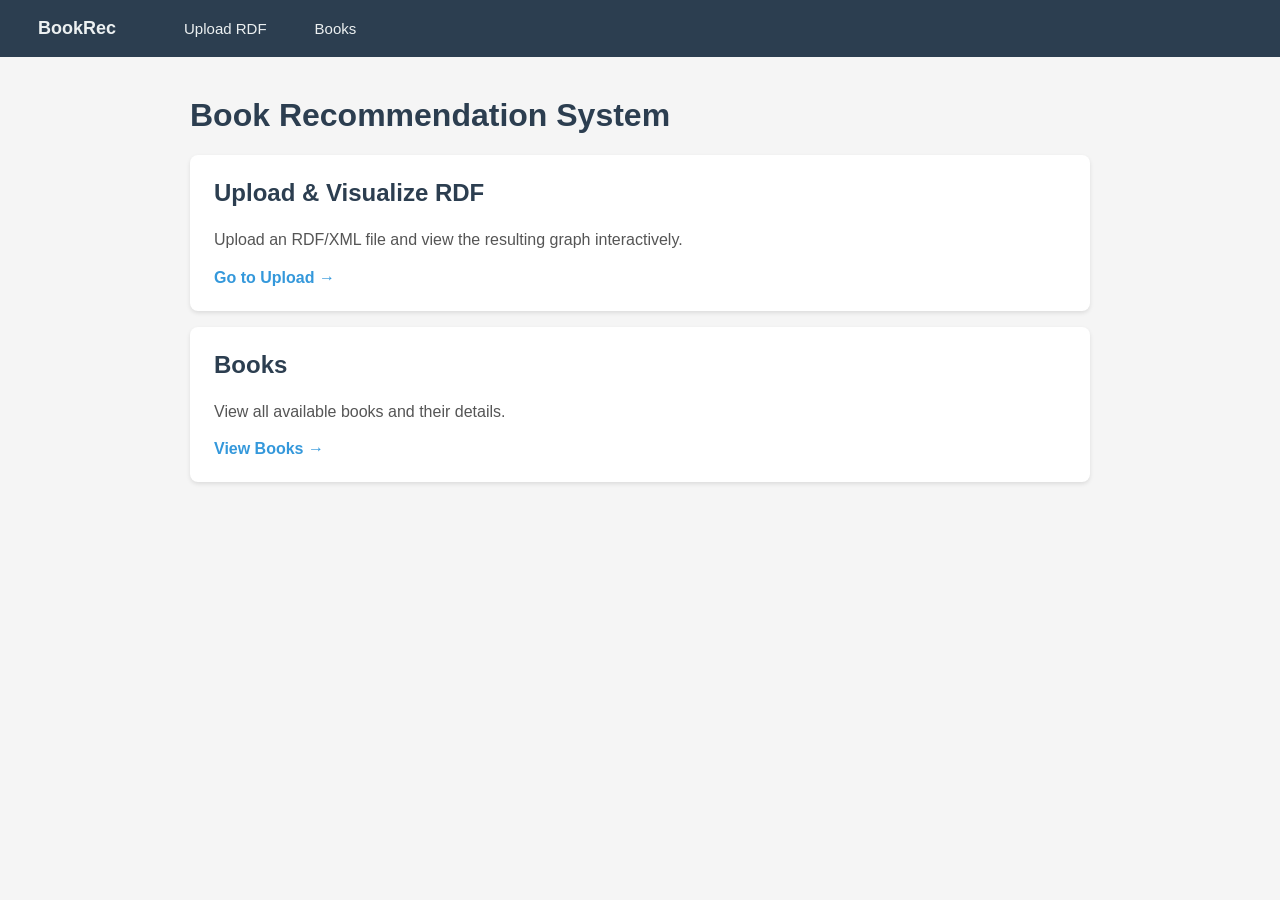
<file: target/classes/templates/index.html>
<!DOCTYPE html>
<html xmlns:th="http://www.thymeleaf.org">
<head>
    <meta charset="UTF-8"/>
    <title>Book Recommendation System</title>
    <style>
        body { font-family: 'Segoe UI', sans-serif; margin: 0; background: #f5f5f5; }
        nav { background: #2c3e50; padding: 12px 24px; display: flex; gap: 20px; align-items: center; }
        nav a { color: #ecf0f1; text-decoration: none; font-size: 15px; padding: 6px 14px; border-radius: 4px; }
        nav a:hover { background: #34495e; }
        nav .brand { font-weight: 700; font-size: 18px; margin-right: 20px; }
        .container { max-width: 900px; margin: 40px auto; padding: 0 20px; }
        h1 { color: #2c3e50; }
        .card { background: white; border-radius: 8px; padding: 24px; margin: 16px 0; box-shadow: 0 2px 4px rgba(0,0,0,0.1); }
        .card h2 { margin-top: 0; color: #2c3e50; }
        .card p { color: #555; line-height: 1.6; }
        .card a { color: #3498db; text-decoration: none; font-weight: 600; }
        .card a:hover { text-decoration: underline; }
    </style>
</head>
<body>
    <nav>
        <a class="brand" href="/">BookRec</a>
        <a href="/upload">Upload RDF</a>
        <a href="/books">Books</a>
    </nav>
    <div class="container">
        <h1>Book Recommendation System</h1>
        <div class="card">
            <h2>Upload &amp; Visualize RDF</h2>
            <p>Upload an RDF/XML file and view the resulting graph interactively.</p>
            <a href="/upload">Go to Upload &rarr;</a>
        </div>
        <div class="card">
            <h2>Books</h2>
            <p>View all available books and their details.</p>
            <a href="/books">View Books &rarr;</a>
        </div>
    </div>
</body>
</html>
</file>
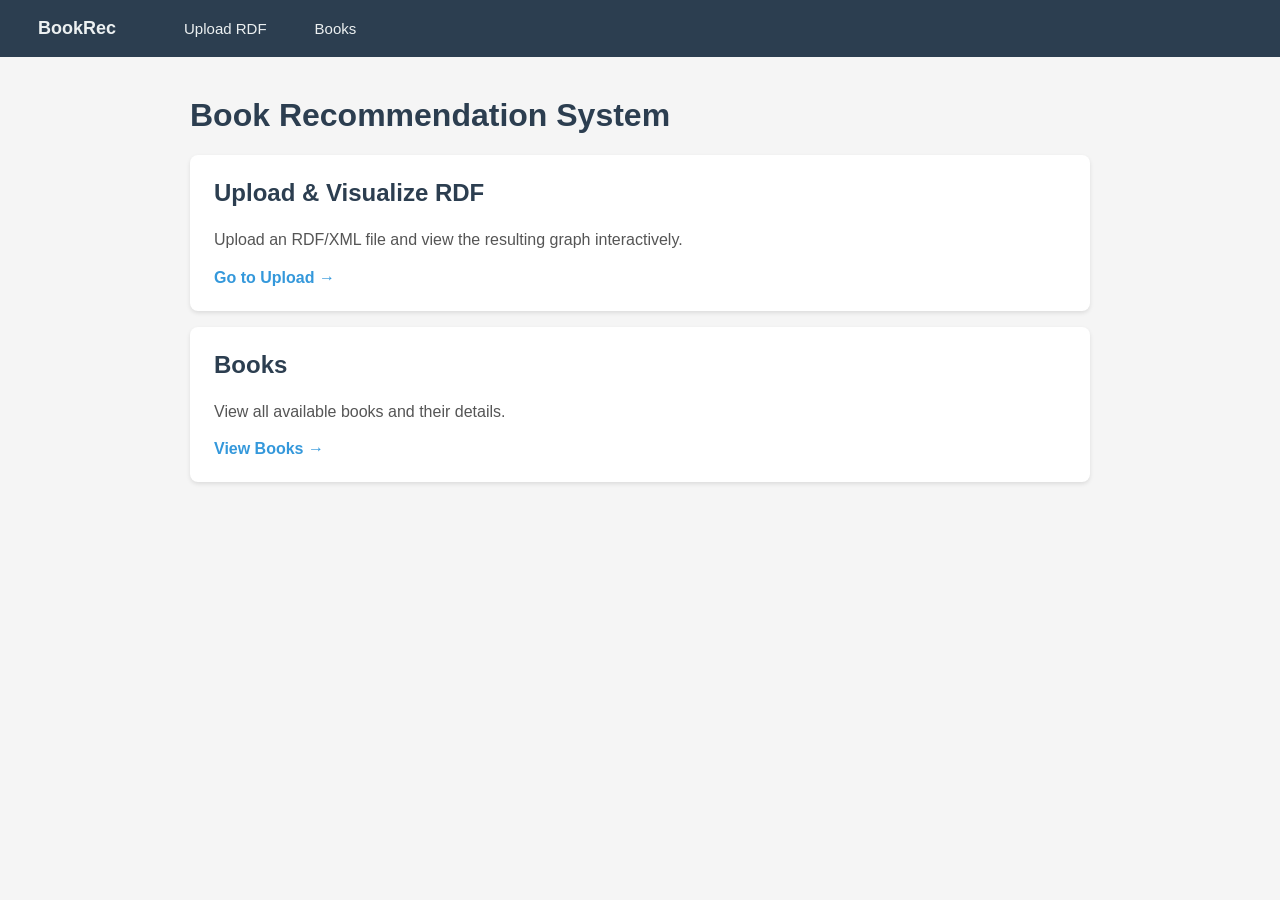
<file: src/main/resources/templates/index.html>
<!DOCTYPE html>
<html xmlns:th="http://www.thymeleaf.org">
<head>
    <meta charset="UTF-8"/>
    <title>Book Recommendation System</title>
    <style>
        body { font-family: 'Segoe UI', sans-serif; margin: 0; background: #f5f5f5; }
        nav { background: #2c3e50; padding: 12px 24px; display: flex; gap: 20px; align-items: center; }
        nav a { color: #ecf0f1; text-decoration: none; font-size: 15px; padding: 6px 14px; border-radius: 4px; }
        nav a:hover { background: #34495e; }
        nav .brand { font-weight: 700; font-size: 18px; margin-right: 20px; }
        .container { max-width: 900px; margin: 40px auto; padding: 0 20px; }
        h1 { color: #2c3e50; }
        .card { background: white; border-radius: 8px; padding: 24px; margin: 16px 0; box-shadow: 0 2px 4px rgba(0,0,0,0.1); }
        .card h2 { margin-top: 0; color: #2c3e50; }
        .card p { color: #555; line-height: 1.6; }
        .card a { color: #3498db; text-decoration: none; font-weight: 600; }
        .card a:hover { text-decoration: underline; }
    </style>
</head>
<body>
    <nav>
        <a class="brand" href="/">BookRec</a>
        <a href="/upload">Upload RDF</a>
        <a href="/books">Books</a>
    </nav>
    <div class="container">
        <h1>Book Recommendation System</h1>
        <div class="card">
            <h2>Upload &amp; Visualize RDF</h2>
            <p>Upload an RDF/XML file and view the resulting graph interactively.</p>
            <a href="/upload">Go to Upload &rarr;</a>
        </div>
        <div class="card">
            <h2>Books</h2>
            <p>View all available books and their details.</p>
            <a href="/books">View Books &rarr;</a>
        </div>
    </div>
    <div th:replace="~{fragments/chatbot :: widget(${pageContext})}"></div>
</body>
</html>
</file>
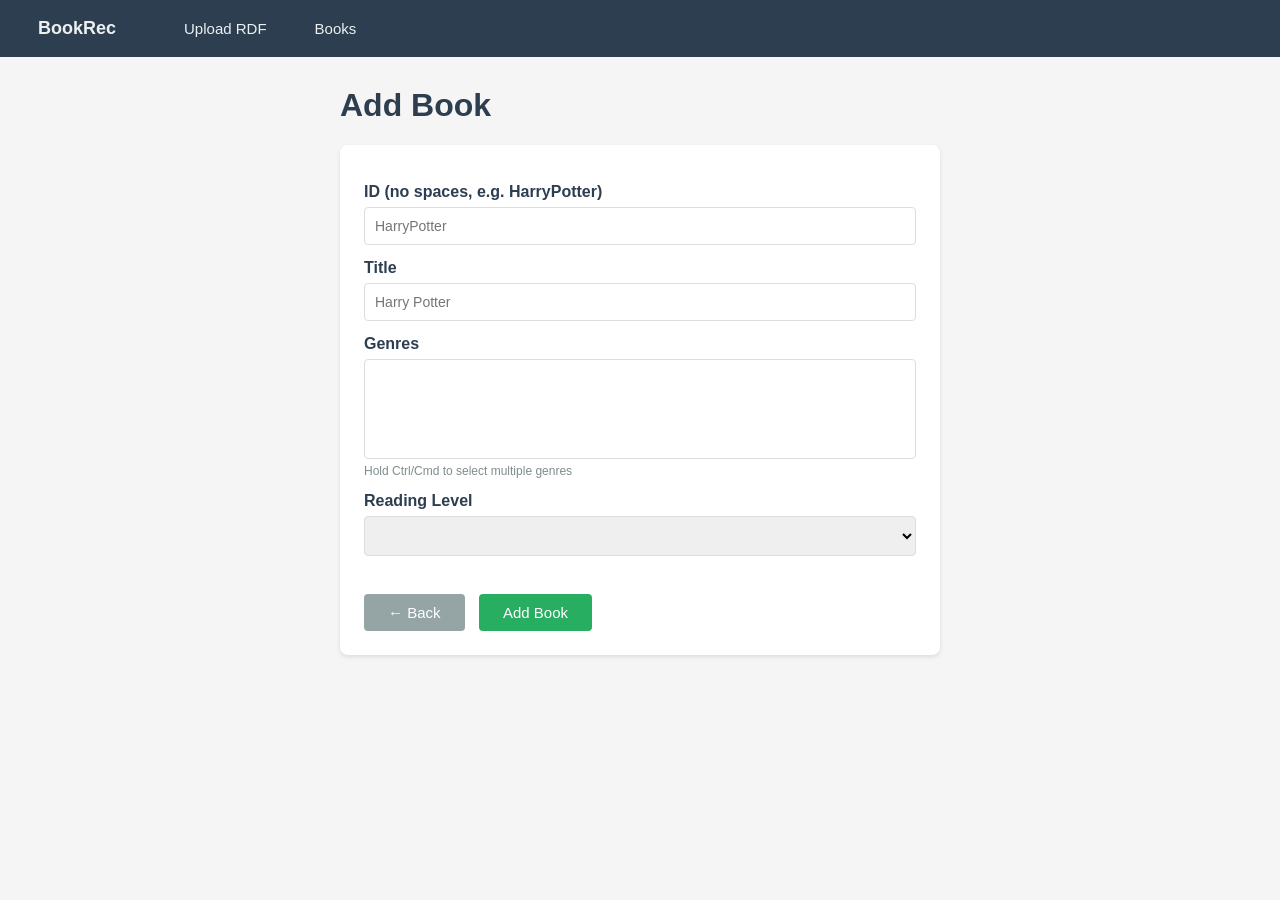
<file: target/classes/templates/book-add.html>
<!DOCTYPE html>
<html xmlns:th="http://www.thymeleaf.org">
<head>
    <meta charset="UTF-8"/>
    <title>Add Book</title>
    <style>
        body { font-family: 'Segoe UI', sans-serif; margin: 0; background: #f5f5f5; }
        nav { background: #2c3e50; padding: 12px 24px; display: flex; gap: 20px; align-items: center; }
        nav a { color: #ecf0f1; text-decoration: none; font-size: 15px; padding: 6px 14px; border-radius: 4px; }
        nav a:hover { background: #34495e; }
        nav .brand { font-weight: 700; font-size: 18px; margin-right: 20px; }
        .container { max-width: 600px; margin: 30px auto; padding: 0 20px; }
        h1 { color: #2c3e50; }
        .form-card { background: white; border-radius: 8px; padding: 24px; box-shadow: 0 2px 4px rgba(0,0,0,0.1); }
        label { display: block; margin: 14px 0 6px; font-weight: 600; color: #2c3e50; }
        input[type="text"], select { width: 100%; padding: 10px; border: 1px solid #ddd; border-radius: 4px; font-size: 14px; box-sizing: border-box; }
        select[multiple] { height: 100px; }
        .hint { font-size: 12px; color: #7f8c8d; margin-top: 4px; }
        .btn { background: #27ae60; color: white; border: none; padding: 10px 24px; border-radius: 4px; cursor: pointer; font-size: 15px; margin-top: 18px; }
        .btn:hover { background: #219a52; }
        .btn-back { background: #95a5a6; margin-right: 10px; text-decoration: none; display: inline-block; }
        .btn-back:hover { background: #7f8c8d; }
    </style>
</head>
<body>
    <nav>
        <a class="brand" href="/">BookRec</a>
        <a href="/upload">Upload RDF</a>
        <a href="/books">Books</a>
    </nav>
    <div class="container">
        <h1>Add Book</h1>
        <div class="form-card">
            <form method="post" action="/books/add">
                <label for="id">ID (no spaces, e.g. HarryPotter)</label>
                <input type="text" id="id" name="id" required placeholder="HarryPotter"/>

                <label for="title">Title</label>
                <input type="text" id="title" name="title" required placeholder="Harry Potter"/>

                <label for="genres">Genres</label>
                <select id="genres" name="genres" multiple required>
                    <option th:each="g : ${genres}" th:value="${g}" th:text="${g}"></option>
                </select>
                <p class="hint">Hold Ctrl/Cmd to select multiple genres</p>

                <label for="readingLevel">Reading Level</label>
                <select id="readingLevel" name="readingLevel" required>
                    <option th:each="l : ${levels}" th:value="${l}" th:text="${l}"></option>
                </select>

                <div style="margin-top: 20px;">
                    <a class="btn btn-back" href="/books">&larr; Back</a>
                    <button class="btn" type="submit">Add Book</button>
                </div>
            </form>
        </div>
    </div>
</body>
</html>
</file>
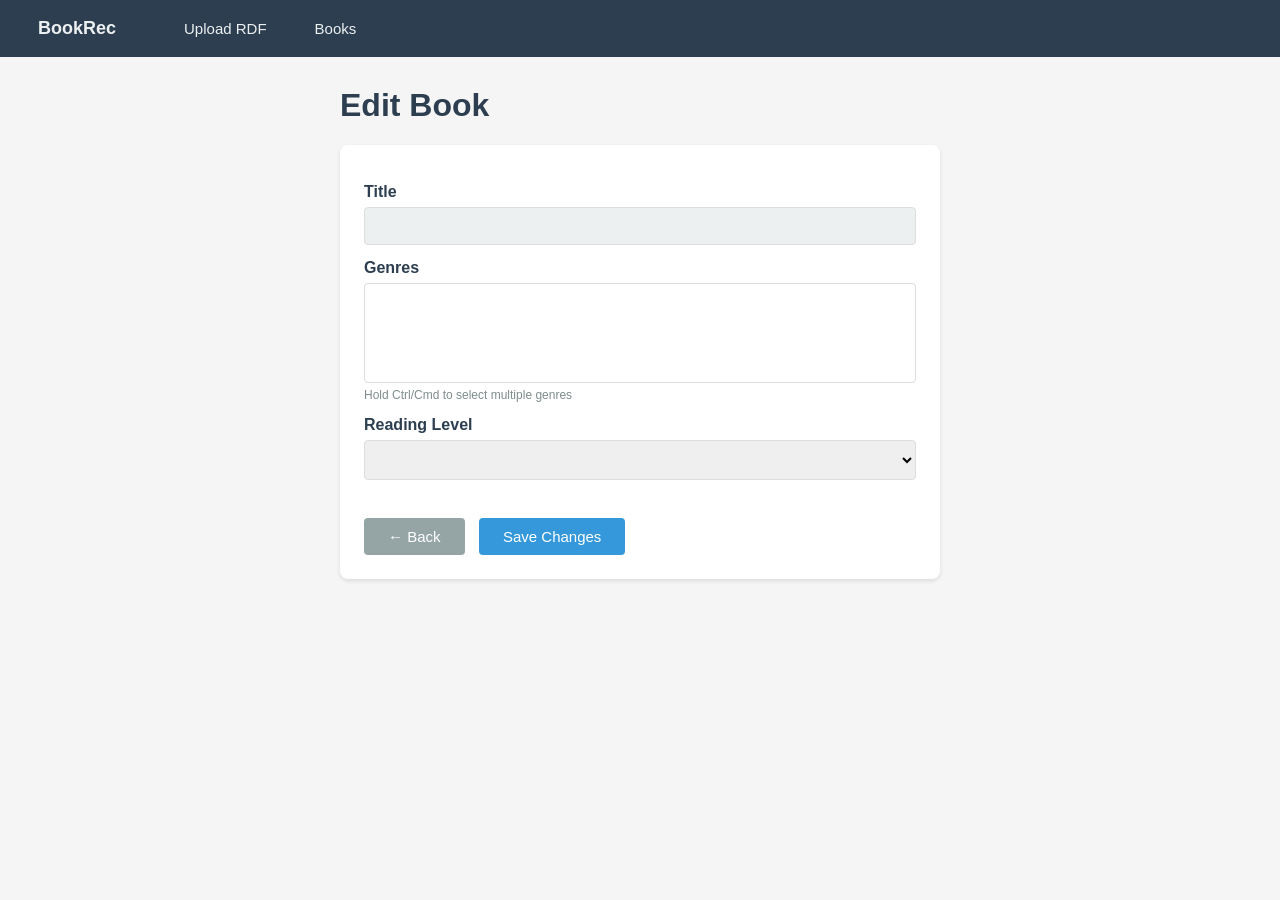
<file: target/classes/templates/book-edit.html>
<!DOCTYPE html>
<html xmlns:th="http://www.thymeleaf.org">
<head>
    <meta charset="UTF-8"/>
    <title>Edit Book</title>
    <style>
        body { font-family: 'Segoe UI', sans-serif; margin: 0; background: #f5f5f5; }
        nav { background: #2c3e50; padding: 12px 24px; display: flex; gap: 20px; align-items: center; }
        nav a { color: #ecf0f1; text-decoration: none; font-size: 15px; padding: 6px 14px; border-radius: 4px; }
        nav a:hover { background: #34495e; }
        nav .brand { font-weight: 700; font-size: 18px; margin-right: 20px; }
        .container { max-width: 600px; margin: 30px auto; padding: 0 20px; }
        h1 { color: #2c3e50; }
        .form-card { background: white; border-radius: 8px; padding: 24px; box-shadow: 0 2px 4px rgba(0,0,0,0.1); }
        label { display: block; margin: 14px 0 6px; font-weight: 600; color: #2c3e50; }
        input[type="text"], select { width: 100%; padding: 10px; border: 1px solid #ddd; border-radius: 4px; font-size: 14px; box-sizing: border-box; }
        input[disabled] { background: #ecf0f1; }
        select[multiple] { height: 100px; }
        .hint { font-size: 12px; color: #7f8c8d; margin-top: 4px; }
        .btn { background: #3498db; color: white; border: none; padding: 10px 24px; border-radius: 4px; cursor: pointer; font-size: 15px; margin-top: 18px; }
        .btn:hover { background: #2980b9; }
        .btn-back { background: #95a5a6; margin-right: 10px; text-decoration: none; display: inline-block; }
        .btn-back:hover { background: #7f8c8d; }
    </style>
</head>
<body>
    <nav>
        <a class="brand" href="/">BookRec</a>
        <a href="/upload">Upload RDF</a>
        <a href="/books">Books</a>
    </nav>
    <div class="container">
        <h1>Edit Book</h1>
        <div class="form-card">
            <form method="post" th:action="@{/books/edit/{id}(id=${book.id})}">
                <label>Title</label>
                <input type="text" th:value="${book.label}" disabled/>

                <label for="genres">Genres</label>
                <select id="genres" name="genres" multiple required>
                    <option th:each="g : ${genres}" th:value="${g}" th:text="${g}"
                            th:selected="${#strings.contains(book.genres, g)}"></option>
                </select>
                <p class="hint">Hold Ctrl/Cmd to select multiple genres</p>

                <label for="readingLevel">Reading Level</label>
                <select id="readingLevel" name="readingLevel" required>
                    <option th:each="l : ${levels}" th:value="${l}" th:text="${l}"
                            th:selected="${l == book.readingLevel}"></option>
                </select>

                <div style="margin-top: 20px;">
                    <a class="btn btn-back" href="/books">&larr; Back</a>
                    <button class="btn" type="submit">Save Changes</button>
                </div>
            </form>
        </div>
    </div>
</body>
</html>
</file>
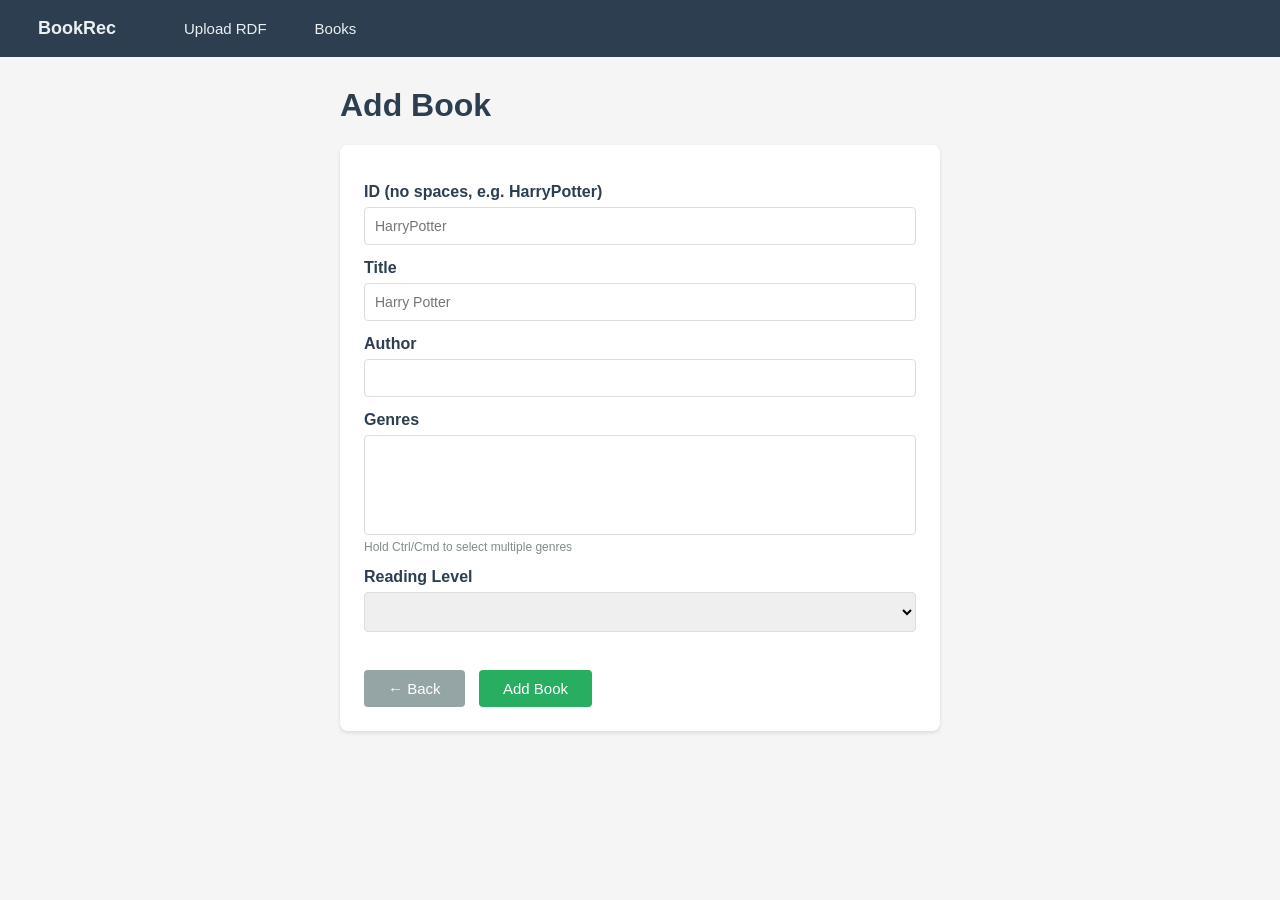
<file: src/main/resources/templates/book-add.html>
<!DOCTYPE html>
<html xmlns:th="http://www.thymeleaf.org">
<head>
    <meta charset="UTF-8"/>
    <title>Add Book</title>
    <style>
        body { font-family: 'Segoe UI', sans-serif; margin: 0; background: #f5f5f5; }
        nav { background: #2c3e50; padding: 12px 24px; display: flex; gap: 20px; align-items: center; }
        nav a { color: #ecf0f1; text-decoration: none; font-size: 15px; padding: 6px 14px; border-radius: 4px; }
        nav a:hover { background: #34495e; }
        nav .brand { font-weight: 700; font-size: 18px; margin-right: 20px; }
        .container { max-width: 600px; margin: 30px auto; padding: 0 20px; }
        h1 { color: #2c3e50; }
        .form-card { background: white; border-radius: 8px; padding: 24px; box-shadow: 0 2px 4px rgba(0,0,0,0.1); }
        label { display: block; margin: 14px 0 6px; font-weight: 600; color: #2c3e50; }
        input[type="text"], select { width: 100%; padding: 10px; border: 1px solid #ddd; border-radius: 4px; font-size: 14px; box-sizing: border-box; }
        select[multiple] { height: 100px; }
        .hint { font-size: 12px; color: #7f8c8d; margin-top: 4px; }
        .btn { background: #27ae60; color: white; border: none; padding: 10px 24px; border-radius: 4px; cursor: pointer; font-size: 15px; margin-top: 18px; }
        .btn:hover { background: #219a52; }
        .btn-back { background: #95a5a6; margin-right: 10px; text-decoration: none; display: inline-block; }
        .btn-back:hover { background: #7f8c8d; }
    </style>
</head>
<body>
    <nav>
        <a class="brand" href="/">BookRec</a>
        <a href="/upload">Upload RDF</a>
        <a href="/books">Books</a>
    </nav>
    <div class="container">
        <h1>Add Book</h1>
        <div class="form-card">
            <form method="post" action="/books/add">
                <label for="id">ID (no spaces, e.g. HarryPotter)</label>
                <input type="text" id="id" name="id" required placeholder="HarryPotter"/>

                <label for="title">Title</label>
                <input type="text" id="title" name="title" required placeholder="Harry Potter"/>

                <label for="author">Author</label>
                <input type="text" id="author" name="author"/>

                <label for="genres">Genres</label>
                <select id="genres" name="genres" multiple required>
                    <option th:each="g : ${genres}" th:value="${g}" th:text="${g}"></option>
                </select>
                <p class="hint">Hold Ctrl/Cmd to select multiple genres</p>

                <label for="readingLevel">Reading Level</label>
                <select id="readingLevel" name="readingLevel" required>
                    <option th:each="l : ${levels}" th:value="${l}" th:text="${l}"></option>
                </select>

                <div style="margin-top: 20px;">
                    <a class="btn btn-back" href="/books">&larr; Back</a>
                    <button class="btn" type="submit">Add Book</button>
                </div>
            </form>
        </div>
    </div>
    <div th:replace="~{fragments/chatbot :: widget(${pageContext})}"></div>
</body>
</html>
</file>
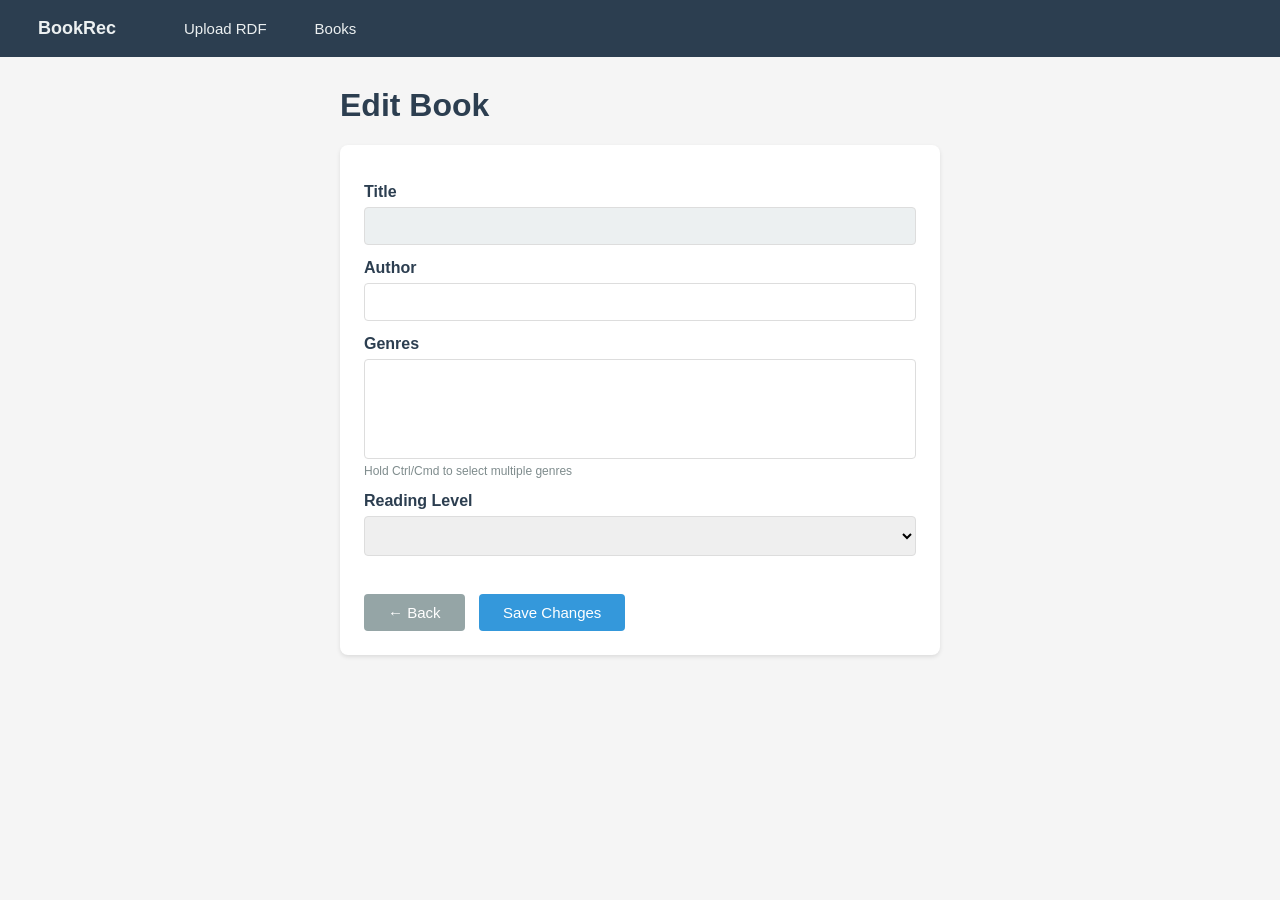
<file: src/main/resources/templates/book-edit.html>
<!DOCTYPE html>
<html xmlns:th="http://www.thymeleaf.org">
<head>
    <meta charset="UTF-8"/>
    <title>Edit Book</title>
    <style>
        body { font-family: 'Segoe UI', sans-serif; margin: 0; background: #f5f5f5; }
        nav { background: #2c3e50; padding: 12px 24px; display: flex; gap: 20px; align-items: center; }
        nav a { color: #ecf0f1; text-decoration: none; font-size: 15px; padding: 6px 14px; border-radius: 4px; }
        nav a:hover { background: #34495e; }
        nav .brand { font-weight: 700; font-size: 18px; margin-right: 20px; }
        .container { max-width: 600px; margin: 30px auto; padding: 0 20px; }
        h1 { color: #2c3e50; }
        .form-card { background: white; border-radius: 8px; padding: 24px; box-shadow: 0 2px 4px rgba(0,0,0,0.1); }
        label { display: block; margin: 14px 0 6px; font-weight: 600; color: #2c3e50; }
        input[type="text"], select { width: 100%; padding: 10px; border: 1px solid #ddd; border-radius: 4px; font-size: 14px; box-sizing: border-box; }
        input[disabled] { background: #ecf0f1; }
        select[multiple] { height: 100px; }
        .hint { font-size: 12px; color: #7f8c8d; margin-top: 4px; }
        .btn { background: #3498db; color: white; border: none; padding: 10px 24px; border-radius: 4px; cursor: pointer; font-size: 15px; margin-top: 18px; }
        .btn:hover { background: #2980b9; }
        .btn-back { background: #95a5a6; margin-right: 10px; text-decoration: none; display: inline-block; }
        .btn-back:hover { background: #7f8c8d; }
    </style>
</head>
<body>
    <nav>
        <a class="brand" href="/">BookRec</a>
        <a href="/upload">Upload RDF</a>
        <a href="/books">Books</a>
    </nav>
    <div class="container">
        <h1>Edit Book</h1>
        <div class="form-card">
            <form method="post" th:action="@{/books/edit/{id}(id=${book.id})}">
                <label>Title</label>
                <input type="text" th:value="${book.label}" disabled/>

                <label for="author">Author</label>
                <input type="text" id="author" name="author" th:value="${book.author}"/>

                <label for="genres">Genres</label>
                <select id="genres" name="genres" multiple required>
                    <option th:each="g : ${genres}" th:value="${g}" th:text="${g}"
                            th:selected="${#strings.contains(book.genres, g)}"></option>
                </select>
                <p class="hint">Hold Ctrl/Cmd to select multiple genres</p>

                <label for="readingLevel">Reading Level</label>
                <select id="readingLevel" name="readingLevel" required>
                    <option th:each="l : ${levels}" th:value="${l}" th:text="${l}"
                            th:selected="${l == book.readingLevel}"></option>
                </select>

                <div style="margin-top: 20px;">
                    <a class="btn btn-back" href="/books">&larr; Back</a>
                    <button class="btn" type="submit">Save Changes</button>
                </div>
            </form>
        </div>
    </div>
    <div th:replace="~{fragments/chatbot :: widget(${pageContext})}"></div>
</body>
</html>
</file>
